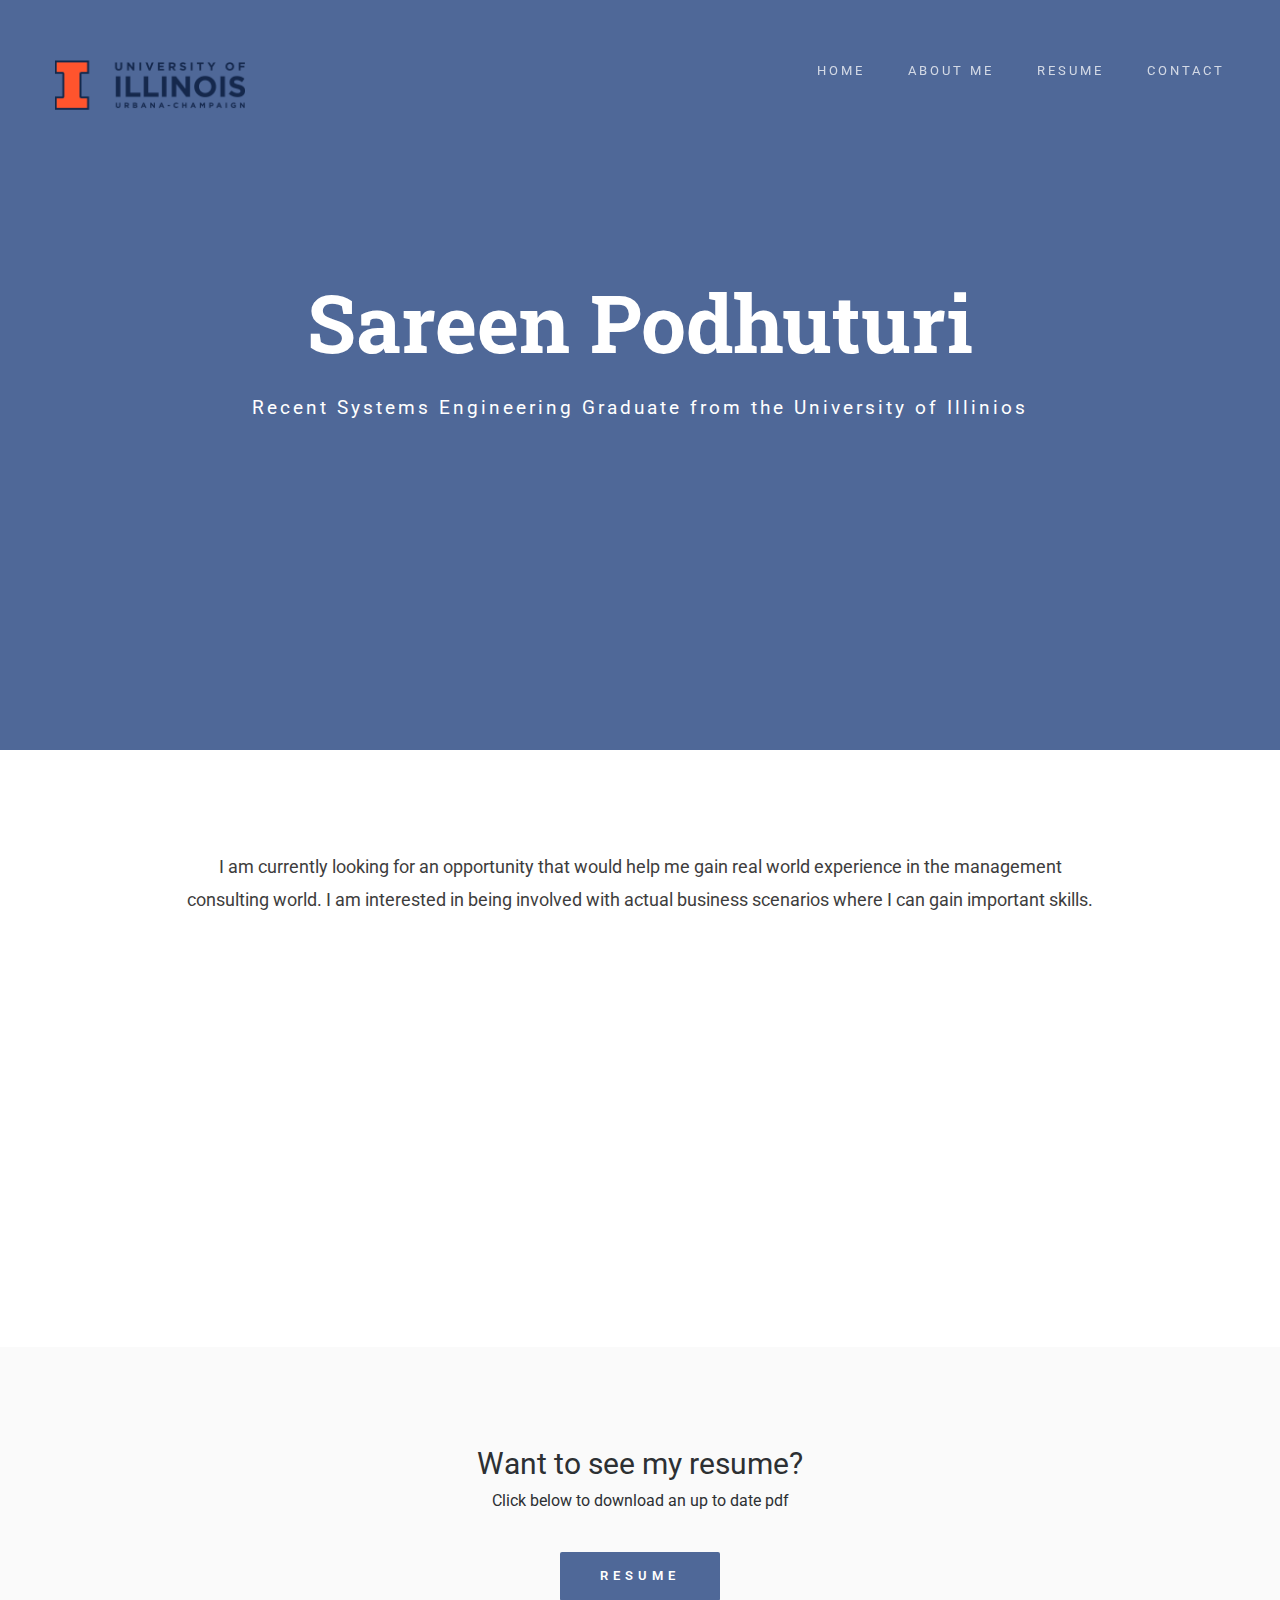
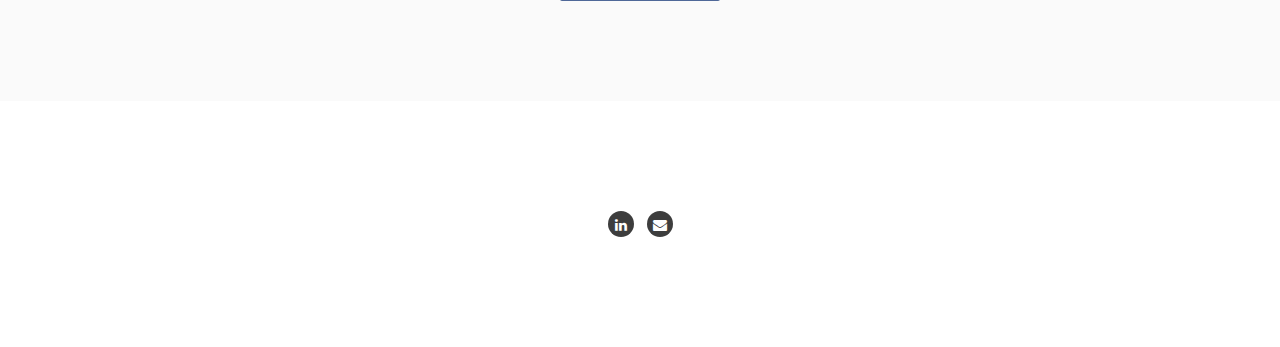
<file: index.html>
<!doctype html>
<!--[if lt IE 7]>      <html class="no-js lt-ie9 lt-ie8 lt-ie7" lang=""> <![endif]-->
<!--[if IE 7]>         <html class="no-js lt-ie9 lt-ie8" lang=""> <![endif]-->
<!--[if IE 8]>         <html class="no-js lt-ie9" lang=""> <![endif]-->
<!--[if gt IE 8]><!-->
<html class="no-js" lang="">
<!--<![endif]-->

<head>
<meta charset="utf-8">
<meta name="description" content="">
<meta name="viewport" content="width=device-width, initial-scale=1">
<title>Sareen Podhuturi</title>
<link rel="stylesheet" href="css/bootstrap.min.css">
<link rel="stylesheet" href="css/jquery.fancybox.css">
<link rel="stylesheet" href="css/main.css">
<link rel="stylesheet" href="css/responsive.css">
<link rel="stylesheet" href="css/animate.min.css">
<link rel="stylesheet" href="https://maxcdn.bootstrapcdn.com/font-awesome/4.4.0/css/font-awesome.min.css">
</head>

<body>
<!-- header section -->
<section class="banner" role="banner">
  <header id="header">
    <!-- navigation section  -->
    <div class="header-content clearfix"> <a class="logo" href="#"><img src="images/logo.png" height="50" alt="Mafolio"></a>
      <nav class="navigation" role="navigation">
        <ul class="primary-nav">
          <li><a href="index.html">Home</a></li>
          <li><a href="about.html">About Me</a></li>
          <li><a href="resume.html">Resume</a></li>
          <li><a href="contact.html">Contact</a></li>
        </ul>
      </nav>
      <a href="#" class="nav-toggle">Menu<span></span></a> </div>
    <!-- navigation section  -->
  </header>

  <!-- banner text -->
  <div class="container">
    <div class="col-md-10 col-md-offset-1">
      <div class="banner-text text-center">
        <h1>Sareen Podhuturi</h1>
        <p>Recent Systems Engineering Graduate from the University of Illinios</p>
        <!-- banner text -->
      </div>
    </div>
  </div>
</section>
<!-- header section -->
<!-- description text section -->
<section id="descripton" class="section descripton">
  <div class="container">
    <div class="col-md-10 col-md-offset-1 text-center">
      <p>I am currently looking for an opportunity that would help me gain real world experience in the management consulting world. I am interested in being involved with actual business scenarios where I can gain important skills.</p>
    </div>
  </div>
</section>
<!-- description text section -->
<!-- portfolio section -->
<section id="works" class="works section no-padding">
  <div class="container-fluid">
    <div class="row no-gutter">
      <div class="col-lg-3 col-md-6 col-sm-6 work"> <a href="images/java.png" class="work-box"> <img src="images/java.png" alt="">
        <div class="overlay">
          <div class="overlay-caption">
            <h5>Proficient in Java</h5>
            <p>Proficient in object-oriented programing with knowledge of recursive coding techniques</p>
          </div>
        </div>
        <!-- overlay -->
        </a> </div>
      <div class="col-lg-3 col-md-6 col-sm-6 work"> <a href="images/python.png" class="work-box"> <img src="images/python.png" alt="">
        <div class="overlay">
          <div class="overlay-caption">
            <h5>Proficient in Python</h5>
            <p>Proficient in large scale data manipulation with a focus on data driven insights</p>
          </div>
        </div>
        <!-- overlay -->
        </a> </div>
      <div class="col-lg-3 col-md-6 col-sm-6 work"> <a href="images/inventor.png" class="work-box"> <img src="images/inventor.png" alt="">
        <div class="overlay">
          <div class="overlay-caption">
            <h5>Proficient in Inventor</h5>
            <p>Proficient in creating complex assemblies with limited automation experience</p>
          </div>
        </div>
        <!-- overlay -->
        </a> </div>
      <div class="col-lg-3 col-md-6 col-sm-6 work"> <a href="images/sql.png" class="work-box"> <img src="images/sql.png" alt="">
        <div class="overlay">
          <div class="overlay-caption">
            <h5>Proficient in SQL</h5>
            <p>Proficient in creating relational databases and creating advanced data queries</p>
          </div>
        </div>
        <!-- overlay -->
        </a> </div>
        <!-- overlay -->
        </a> </div>
    </div>
  </div>
</section>
<!-- portfolio section -->
<!-- hire me section -->
<section id="hireme" class="section hireme">
  <div class="container">
    <div class="col-md-8 col-md-offset-2 text-center">
      <h3>Want to see my resume?</h3>
      <p>Click below to download an up to date pdf</p>
      <a href="images/resume.pdf" download class="btn btn-large">Resume</a> </div>
  </div>
</section>
<!-- hire me section -->
<!-- footer -->
<footer class="section footer">
  <div class="footer-bottom">
    <div class="container">
      <div class="col-md-12">
        <p>
        <ul class="footer-share">
          <li><a href="https://www.linkedin.com/in/sareen-podhuturi-088640161/"><i class="fa fa-linkedin"></i></a></li>
          <li><a href="mailto:spodhuturi16@gmail.com"><i class="fa fa-envelope"></i></a></li>
        </ul>
        </p>

      </div>
    </div>
  </div>
</footer>
<!-- footer -->

<!-- JS FILES -->
<script src="https://ajax.googleapis.com/ajax/libs/jquery/1.11.3/jquery.min.js"></script>
<script src="js/bootstrap.min.js"></script>
<script src="js/jquery.fancybox.pack.js"></script>
<script src="js/jquery.waypoints.min.js"></script>
<script src="js/retina.min.js"></script>
<script src="js/modernizr.js"></script>
<script src="js/main.js"></script>
</body>
</html>
</file>
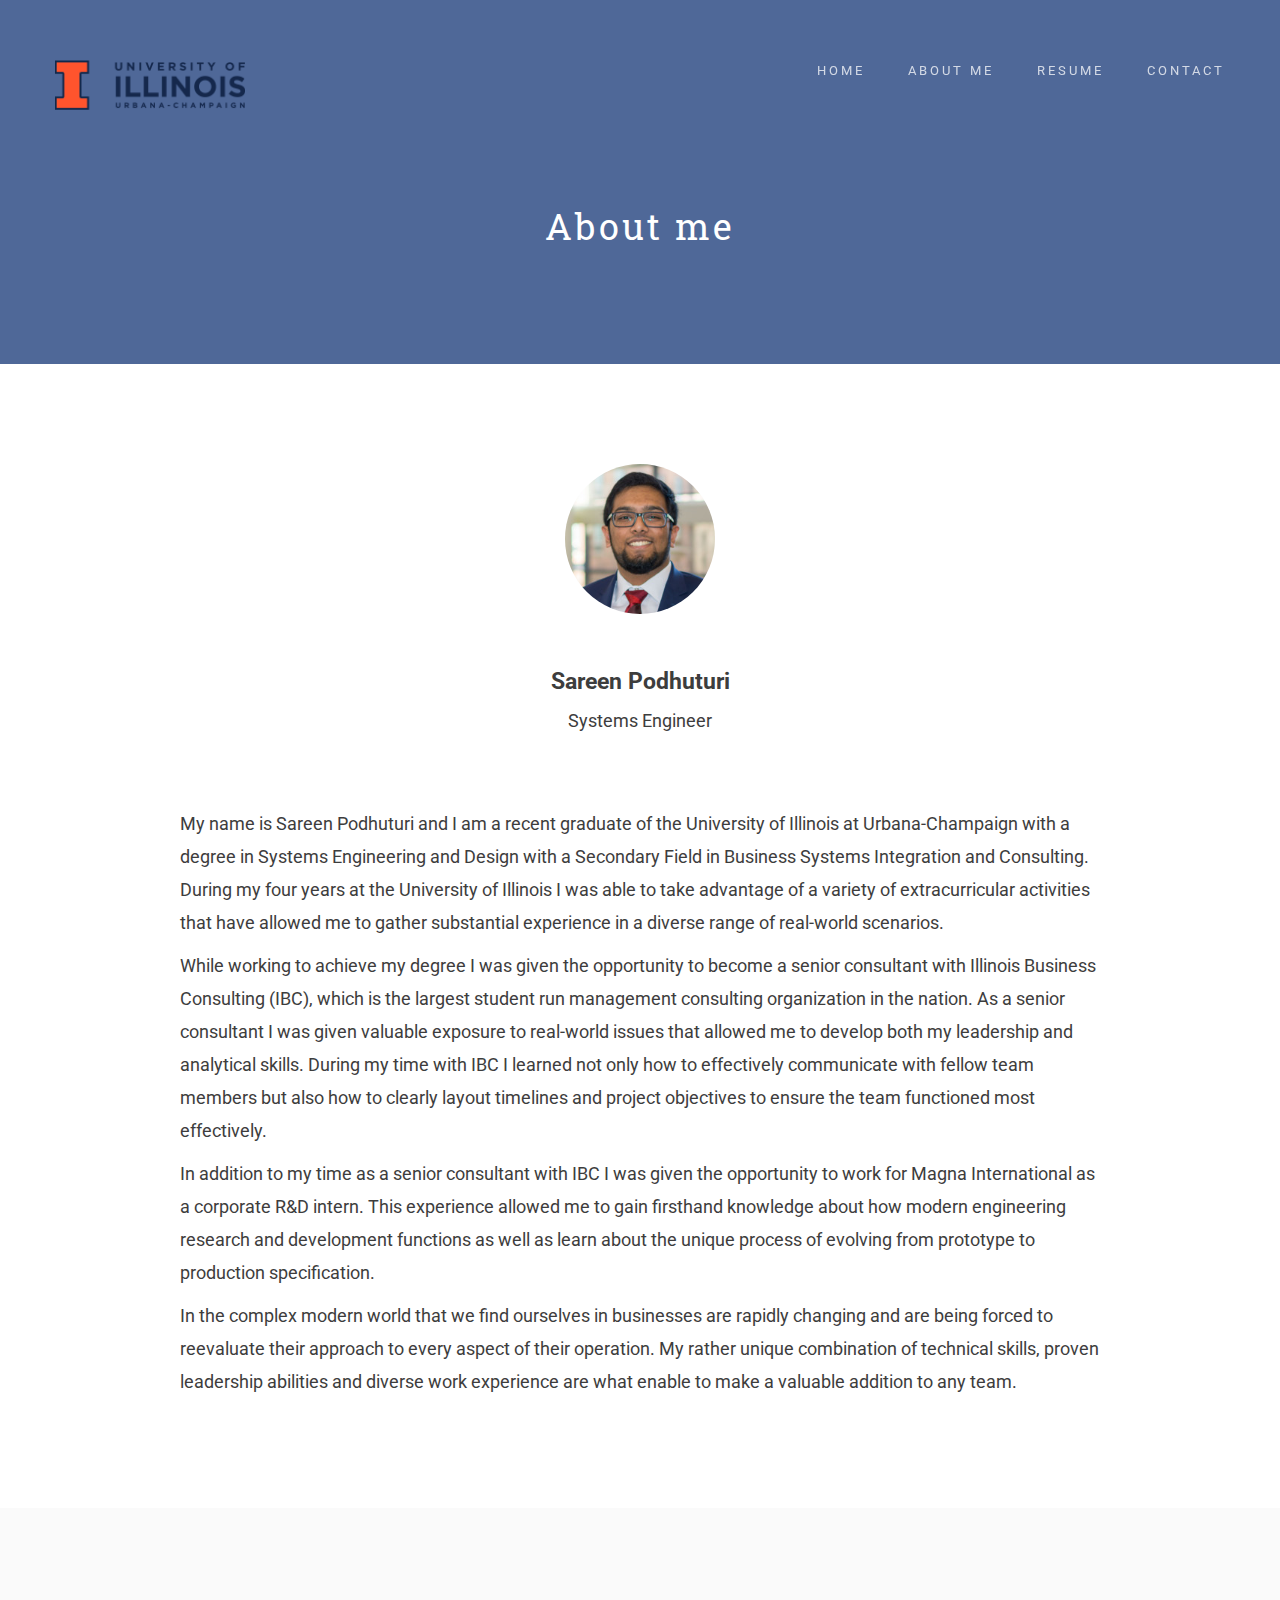
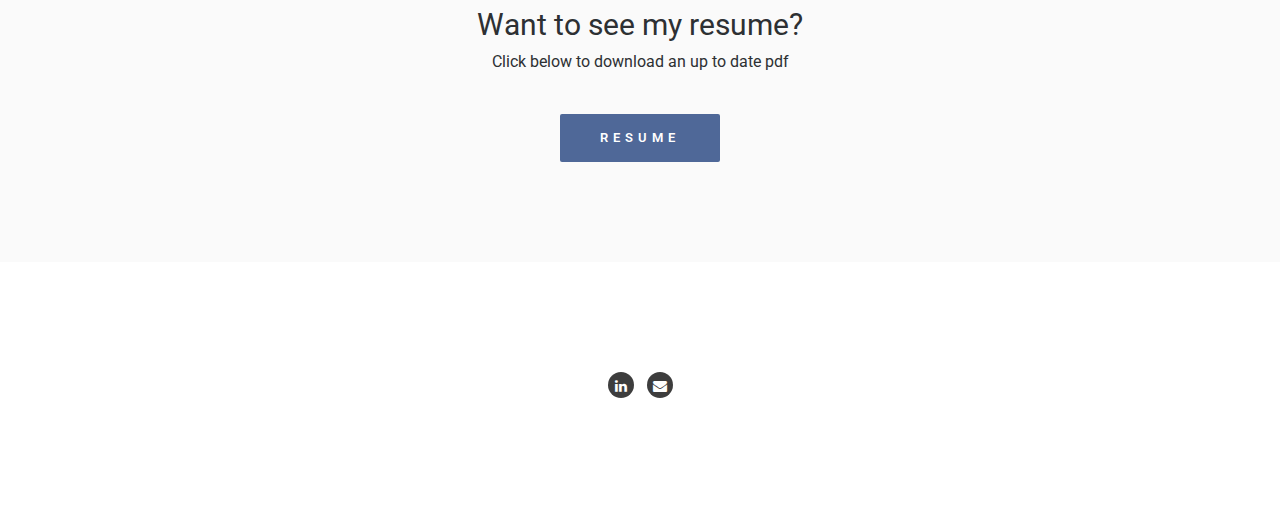
<file: about.html>
<!doctype html>
<!--[if lt IE 7]>      <html class="no-js lt-ie9 lt-ie8 lt-ie7" lang=""> <![endif]-->
<!--[if IE 7]>         <html class="no-js lt-ie9 lt-ie8" lang=""> <![endif]-->
<!--[if IE 8]>         <html class="no-js lt-ie9" lang=""> <![endif]-->
<!--[if gt IE 8]><!-->
<html class="no-js" lang="">
<!--<![endif]-->

<head>
<meta charset="utf-8">
<meta name="description" content="">
<meta name="viewport" content="width=device-width, initial-scale=1">
<title>Sareen Podhuturi</title>
<link rel="stylesheet" href="css/bootstrap.min.css">
<link rel="stylesheet" href="css/jquery.fancybox.css">
<link rel="stylesheet" href="css/main.css">
<link rel="stylesheet" href="css/responsive.css">
<link rel="stylesheet" href="css/animate.min.css">
<link rel="stylesheet" href="https://maxcdn.bootstrapcdn.com/font-awesome/4.4.0/css/font-awesome.min.css">
</head>

<body>
<!-- header section -->
<section class="innerbanner" role="banner">
  <header id="header">
    <!-- navigation section  -->
    <div class="header-content clearfix"> <a class="logo" href="index.html"><img src="images/logo.png" height="50" alt="Mafolio"></a>
      <nav class="navigation" role="navigation">
        <ul class="primary-nav">
          <li><a href="index.html">Home</a></li>
          <li><a href="about.html">About Me</a></li>
          <li><a href="resume.html">Resume</a></li>
          <li><a href="contact.html">Contact</a></li>
        </ul>
      </nav>
      <a href="#" class="nav-toggle">Menu<span></span></a> </div>
    <!-- navigation section  -->
  </header>

  <!-- banner text -->
  <div class="container">
    <div class="col-md-10 col-md-offset-1">
      <div class="innerbanner-text text-center">
        <p>About me</p>
        <!-- banner text -->
      </div>
    </div>
  </div>
</section>
<!-- header section -->
<!-- description text section -->
<section id="inner-description" class="section inner-description">
  <div class="container">
    <div class="col-md-10 col-md-offset-1 text-center"> <img src="images/sareen.jpeg" alt="Mafolio">
      <h1>Sareen Podhuturi</h1>
      <p>Systems Engineer</p>
    </div>
    <div class="col-md-10 col-md-offset-1 space">
      <p>My name is Sareen Podhuturi and I am a recent graduate of the University of Illinois at Urbana-Champaign with a degree in Systems Engineering and Design
        with a Secondary Field in Business Systems Integration and Consulting. During my four years at the University of Illinois I was able to take advantage
        of a variety of extracurricular activities that have allowed me to gather substantial experience in a diverse range of real-world scenarios.</p>
      <p>While working to achieve my degree I was given the opportunity to become a senior consultant with Illinois Business Consulting (IBC), which is the largest
         student run management consulting organization in the nation. As a senior consultant I was given valuable exposure to real-world issues that allowed
         me to develop both my leadership and analytical skills. During my time with IBC I learned not only how to effectively communicate with fellow team members
         but also how to clearly layout timelines and project objectives to ensure the team functioned most effectively. </p>
      <p>In addition to my time as a senior consultant with IBC I was given the opportunity to work for Magna International as a corporate R&D intern. This
         experience allowed me to gain firsthand knowledge about how modern engineering research and development functions as well as learn about the unique
         process of evolving from prototype to production specification.</p>
      <p>In the complex modern world that we find ourselves in businesses are rapidly changing and are being forced to reevaluate their approach to every aspect
         of their operation. My rather unique combination of technical skills, proven leadership abilities and diverse work experience are what enable to make
         a valuable addition to any team.</p>
    </div>
  </div>
</section>
<!-- description text section -->

<!-- hire me section -->
<section id="hireme" class="section hireme">
  <div class="container">
    <div class="col-md-8 col-md-offset-2 text-center">
      <h3>Want to see my resume?</h3>
      <p>Click below to download an up to date pdf</p>
      <a href="images/resume.pdf" download class="btn btn-large">Resume</a> </div>
  </div>
</section>
<!-- hire me section -->
<!-- footer -->

<footer class="section footer">
  <div class="footer-bottom">
    <div class="container">
      <div class="col-md-12">
        <p>
        <ul class="footer-share">
          <li><a href="https://www.linkedin.com/in/sareen-podhuturi-088640161/"><i class="fa fa-linkedin"></i></a></li>
          <li><a href="mailto:spodhuturi16@gmail.com"><i class="fa fa-envelope"></i></a></li>
        </ul>
        </p>
      </div>
    </div>
  </div>
</footer>
<!-- footer -->

<!-- JS FILES -->
<script src="https://ajax.googleapis.com/ajax/libs/jquery/1.11.3/jquery.min.js"></script>
<script src="js/bootstrap.min.js"></script>
<script src="js/jquery.fancybox.pack.js"></script>
<script src="js/jquery.waypoints.min.js"></script>
<script src="js/retina.min.js"></script>
<script src="js/modernizr.js"></script>
<script src="js/main.js"></script>
</body>
</html>
</file>
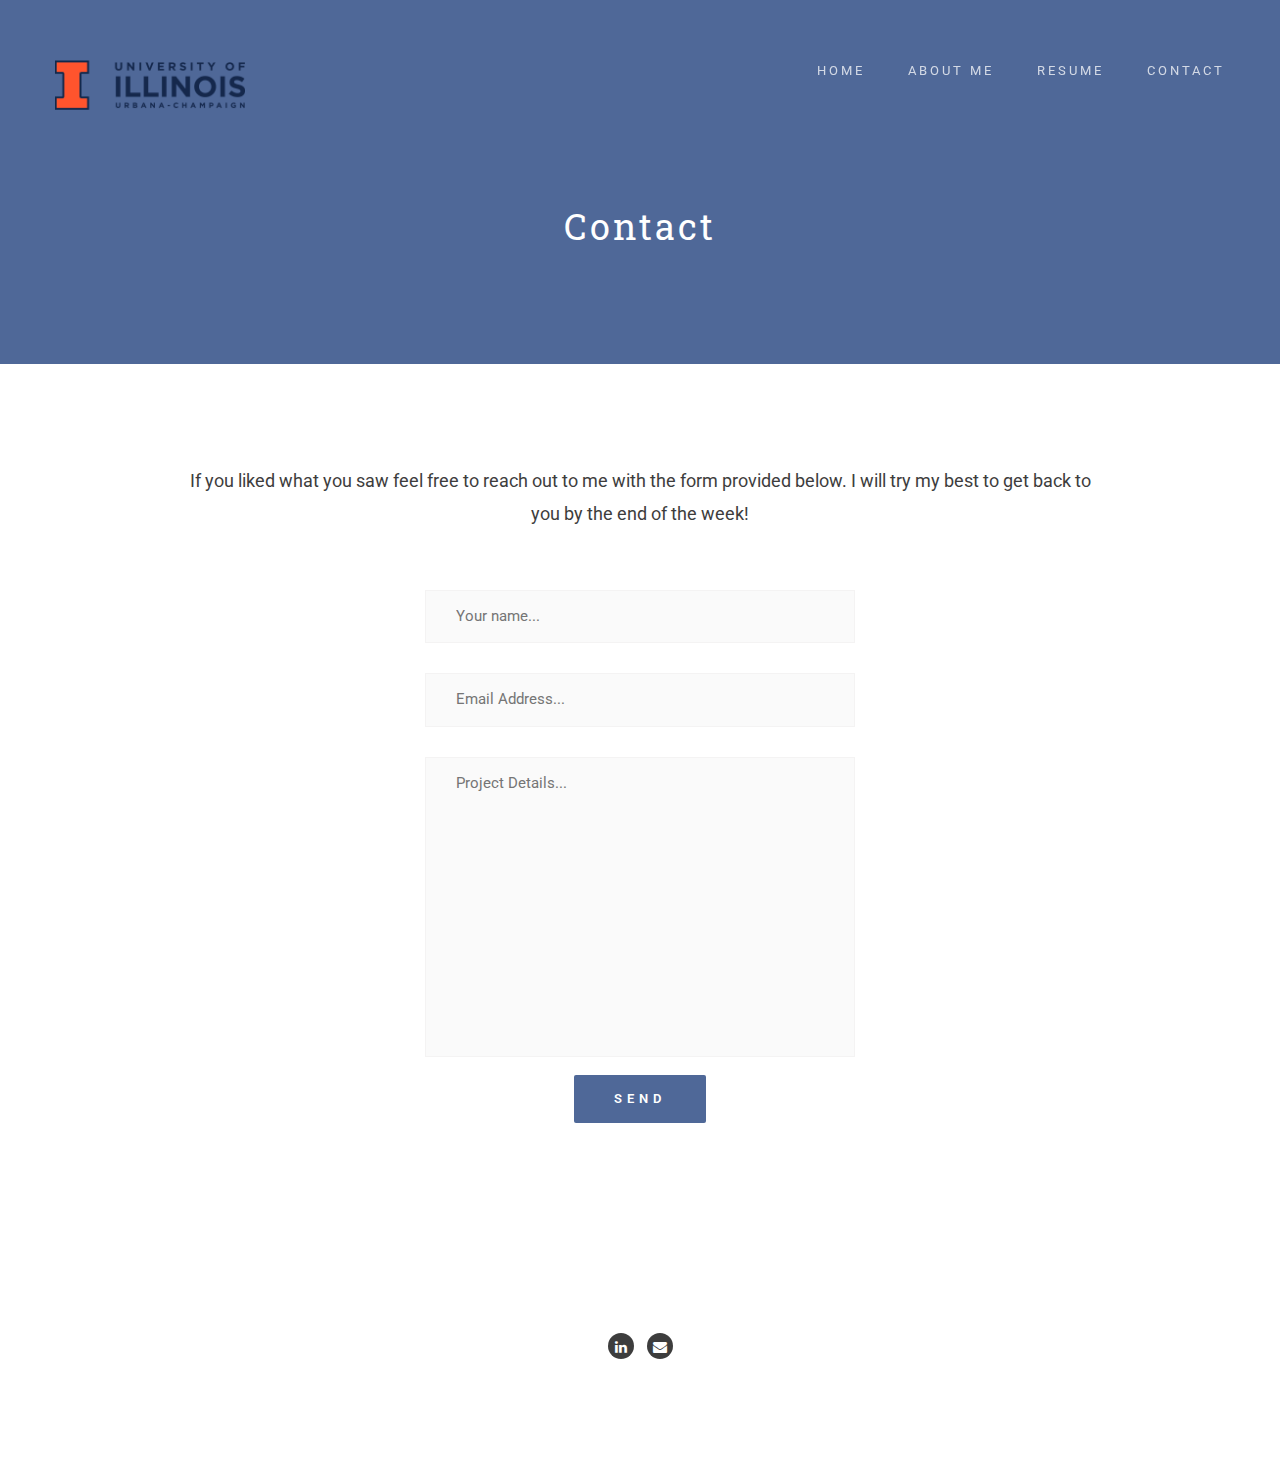
<file: contact.html>
<!doctype html>
<!--[if lt IE 7]>      <html class="no-js lt-ie9 lt-ie8 lt-ie7" lang=""> <![endif]-->
<!--[if IE 7]>         <html class="no-js lt-ie9 lt-ie8" lang=""> <![endif]-->
<!--[if IE 8]>         <html class="no-js lt-ie9" lang=""> <![endif]-->
<!--[if gt IE 8]><!-->
<html class="no-js" lang="">
<!--<![endif]-->

<head>
<meta charset="utf-8">
<meta name="description" content="">
<meta name="viewport" content="width=device-width, initial-scale=1">
<title>Sareen Podhuturi</title>
<link rel="stylesheet" href="css/bootstrap.min.css">
<link rel="stylesheet" href="css/jquery.fancybox.css">
<link rel="stylesheet" href="css/main.css">
<link rel="stylesheet" href="css/responsive.css">
<link rel="stylesheet" href="css/animate.min.css">
<link rel="stylesheet" href="https://maxcdn.bootstrapcdn.com/font-awesome/4.4.0/css/font-awesome.min.css">
</head>

<body>
<!-- header section -->
<section class="innerbanner" role="banner">
  <header id="header">
    <!-- navigation section  -->
    <div class="header-content clearfix"> <a class="logo" href="index.html"><img src="images/logo.png" height="50" alt="Mafolio"></a>
      <nav class="navigation" role="navigation">
        <ul class="primary-nav">
          <li><a href="index.html">Home</a></li>
          <li><a href="about.html">About Me</a></li>
          <li><a href="resume.html">Resume</a></li>
          <li><a href="contact.html">Contact</a></li>
        </ul>
      </nav>
      <a href="#" class="nav-toggle">Menu<span></span></a> </div>
    <!-- navigation section  -->
  </header>
  <!-- banner text -->
  <div class="container">
    <div class="col-md-10 col-md-offset-1">
      <div class="innerbanner-text text-center">
        <p>Contact</p>
        <!-- banner text -->
      </div>
    </div>
  </div>
</section>
<!-- header section -->
<!-- description text section -->
<section id="inner-description" class="section inner-description">
  <div class="container">
    <div class="col-md-10 col-md-offset-1 text-center">
      <p>If you liked what you saw feel free to reach out to me with the form provided below. I will try my best to get back to you by the end of the week!</p>
      <!--contact form start-->
      <div class="col-md-6 col-md-offset-3 conForm">
        <div id="message"></div>
        <form action="https://formspree.io/f/mdopelzd" method="post" name="cform" id="cform">
          <input name="name" id="name" type="text" class="col-xs-12 col-sm-12 col-md-12 col-lg-12" placeholder="Your name..." >
          <input name="email" id="email" type="email" class=" col-xs-12 col-sm-12 col-md-12 col-lg-12 noMarr" placeholder="Email Address..." >
          <textarea name="comments" id="comments" cols="" rows="" class="col-xs-12 col-sm-12 col-md-12 col-lg-12" placeholder="Project Details..."></textarea>
          <button type="submit" id="submit" name="send" class="submitBnt" value="Send">Send</button>
          <div id="simple-msg"></div>
        </form>
        <button type="submit" id="newForm" name="new" class="submitBnt" value="newForm" style="display: none">Contact Me Again!</button>
      </div>
      <!--contact form end-->
    </div>
  </div>
</section>
<!-- description text section -->
<!-- footer -->
<footer class="section footer">
  <div class="footer-bottom">
    <div class="container">
      <div class="col-md-12">
        <p>
        <ul class="footer-share">

          <li><a href="https://www.linkedin.com/in/sareen-podhuturi-088640161/"><i class="fa fa-linkedin"></i></a></li>
          <li><a href="mailto:spodhuturi16@gmail.com"><i class="fa fa-envelope"></i></a></li>
        </ul>
        </p>
      </div>
    </div>
  </div>
</footer>
<!-- footer -->

<!-- JS FILES -->
<script src="https://ajax.googleapis.com/ajax/libs/jquery/1.11.3/jquery.min.js"></script>
<script src="js/bootstrap.min.js"></script>
<script src="js/jquery.fancybox.pack.js"></script>
<script src="js/jquery.waypoints.min.js"></script>
<script src="js/retina.min.js"></script>
<script src="js/modernizr.js"></script>
<script src="js/jquery.contact.js"></script>
<script src="js/main.js"></script>

<script type="text/javascript">
    var theSubmitButton = document.getElementById('submit');

    theSubmitButton.onclick = function() {
        var theFormItself =
            document.getElementById('cform');
        theFormItself.style.display = 'none';
        var theSuccessMessage =
            document.getElementById('newForm');
        theSuccessMessage.style.display = 'initial';
    }
</script>

<script type="text/javascript">
    var theSubmitButton = document.getElementById('newForm');

    theSubmitButton.onclick = function() {
        var theFormItself =
            document.getElementById('cform');
        theFormItself.reset();
        theFormItself.style.display = 'initial';
        var theSuccessMessage =
            document.getElementById('newForm');
        theSuccessMessage.style.display = 'none';
    }
</script>

</body>
</html>
</file>
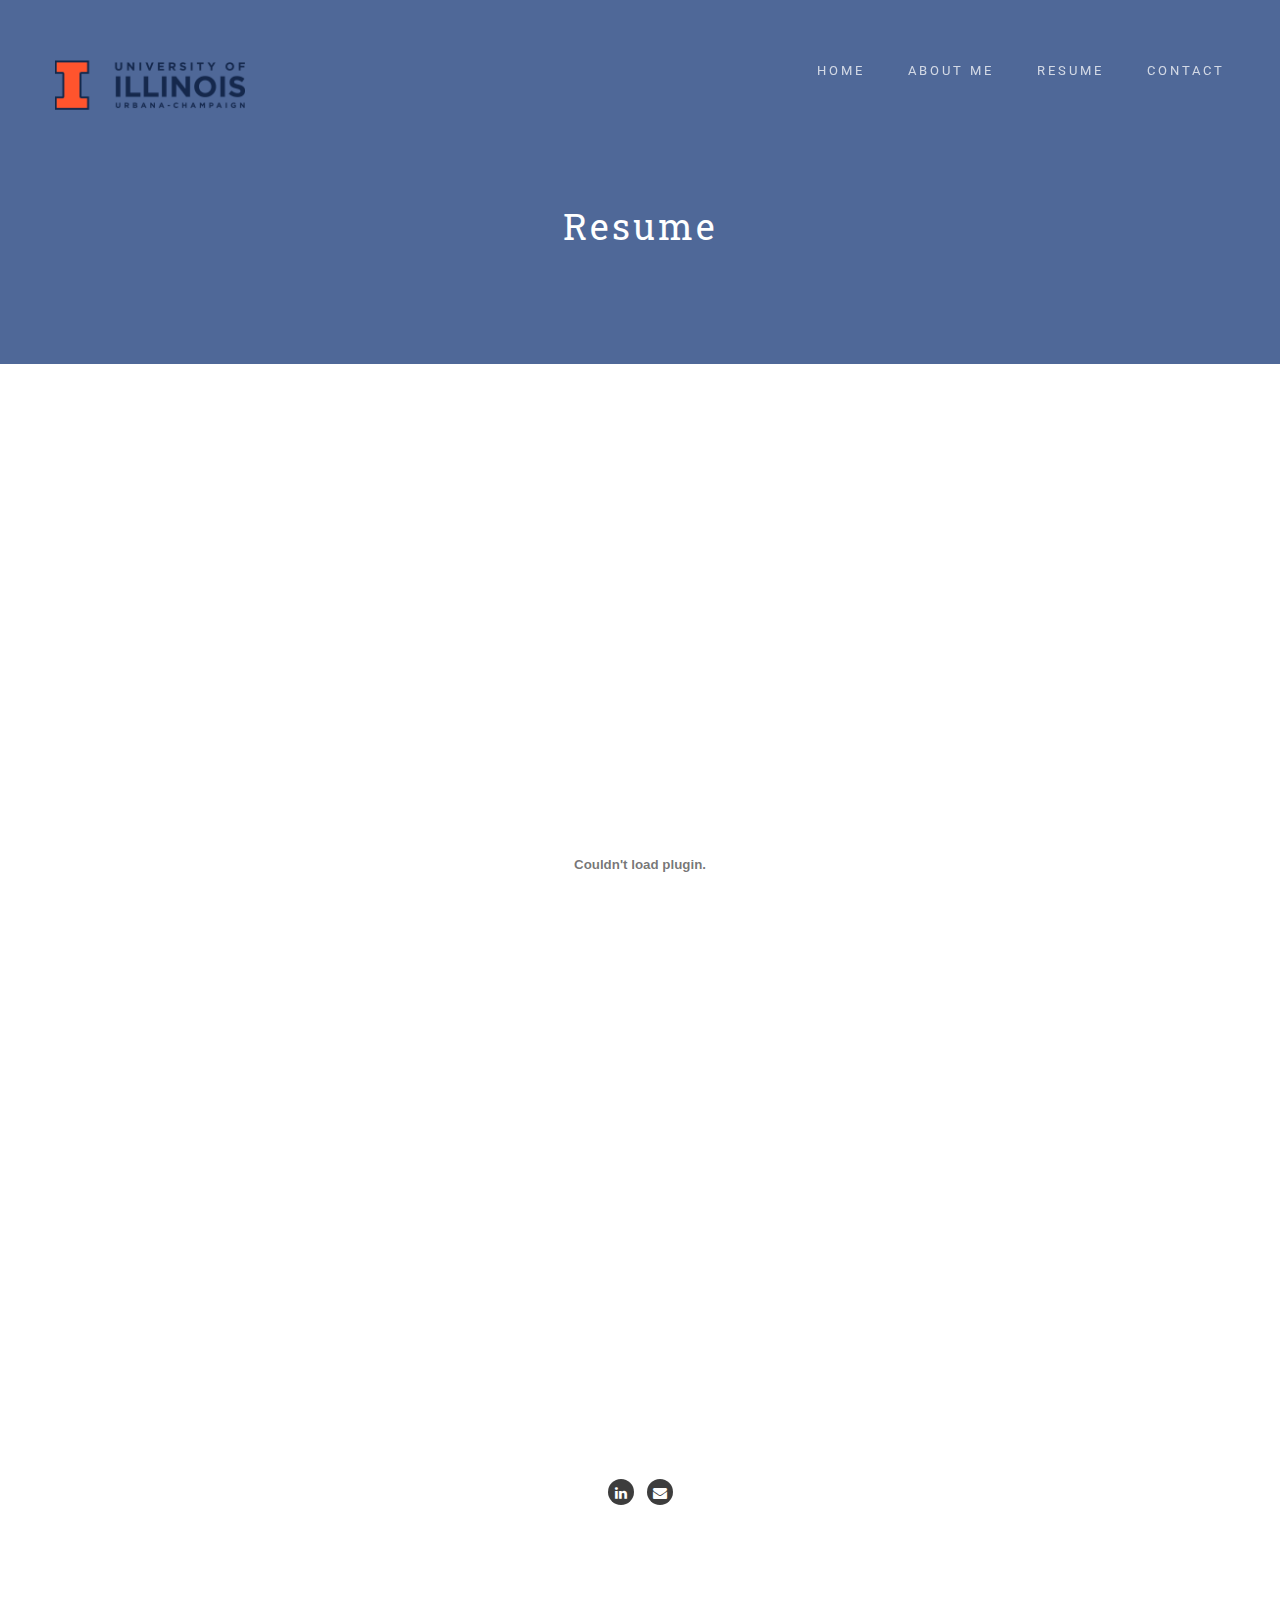
<file: resume.html>
<!doctype html>
<!--[if lt IE 7]>      <html class="no-js lt-ie9 lt-ie8 lt-ie7" lang=""> <![endif]-->
<!--[if IE 7]>         <html class="no-js lt-ie9 lt-ie8" lang=""> <![endif]-->
<!--[if IE 8]>         <html class="no-js lt-ie9" lang=""> <![endif]-->
<!--[if gt IE 8]><!-->
<html class="no-js" lang="">
<!--<![endif]-->

<head>
<meta charset="utf-8">
<meta name="description" content="">
<meta name="viewport" content="width=device-width, initial-scale=1">
<title>Sareen Podhuturi</title>
<link rel="stylesheet" href="css/bootstrap.min.css">
<link rel="stylesheet" href="css/jquery.fancybox.css">
<link rel="stylesheet" href="css/main.css">
<link rel="stylesheet" href="css/responsive.css">
<link rel="stylesheet" href="css/animate.min.css">
<link rel="stylesheet" href="https://maxcdn.bootstrapcdn.com/font-awesome/4.4.0/css/font-awesome.min.css">
</head>

<body>
<!-- header section -->
<section class="innerbanner" role="banner">
  <header id="header">
    <!-- navigation section  -->
    <div class="header-content clearfix"> <a class="logo" href="index.html"><img src="images/logo.png" height="50" alt="Mafolio"></a>
      <nav class="navigation" role="navigation">
        <ul class="primary-nav">
          <li><a href="index.html">Home</a></li>
          <li><a href="about.html">About Me</a></li>
          <li><a href="resume.html">Resume</a></li>
          <li><a href="contact.html">Contact</a></li>
        </ul>
      </nav>
      <a href="#" class="nav-toggle">Menu<span></span></a> </div>
    <!-- navigation section  -->
  </header>

  <!-- banner text -->
  <div class="container">
    <div class="col-md-10 col-md-offset-1">
      <div class="innerbanner-text text-center">
        <p>Resume</p>
        <!-- banner text -->
      </div>
    </div>
  </div>
</section>

<body>
  <object data="images/resume.pdf" type="application/pdf" width="100%" height="1000"></object>
</body>

<footer class="section footer">
  <div class="footer-bottom">
    <div class="container">
      <div class="col-md-12">
        <p>
        <ul class="footer-share">
          <li><a href="https://www.linkedin.com/in/sareen-podhuturi-088640161/"><i class="fa fa-linkedin"></i></a></li>
          <li><a href="mailto:spodhuturi16@gmail.com"><i class="fa fa-envelope"></i></a></li>
        </ul>
        </p>
      </div>
    </div>
  </div>
</footer>
<!-- footer -->

<!-- JS FILES -->
<script src="https://ajax.googleapis.com/ajax/libs/jquery/1.11.3/jquery.min.js"></script>
<script src="js/bootstrap.min.js"></script>
<script src="js/jquery.fancybox.pack.js"></script>
<script src="js/jquery.waypoints.min.js"></script>
<script src="js/retina.min.js"></script>
<script src="js/modernizr.js"></script>
<script src="js/main.js"></script>
</body>
</html>
</file>
<file: css/main.css>
/* ------------------------------------------------------------------------------
	Typography
-------------------------------------------------------------------------------*/

@import url(http://fonts.googleapis.com/css?family=Roboto:300,400,500,600,700);
@import url(http://fonts.googleapis.com/css?family=Roboto%20Slab:300,400,500,600,700);

p {
	font-size: 14px;
	line-height: 22.4px;
	color: #6c7279;
}
h1 {
	font-size: 65px;
	color: #2d3033;
}
h2 {
	font-size: 40px;
	color: #2d3033;
}
h3 {
	font-size: 28px;
	color: #2d3033;
	font-weight: 300;
}
h4 {
	font-size: 22px;
	color: #2d3033;
	font-weight: 400;
}
h5 {
	font-size: 14px;
	color: #2d3033;
	text-transform: uppercase;
	font-weight: 700;
}
.btn {
	background-color: #4f6898;
	color: #fff;
	font-size: 13px;
	font-weight: 600;
	letter-spacing: 5px;
	border: 0;
	-moz-border-radius: 2px;
	-webkit-border-radius: 2px;
	border-radius: 2px;
	display: inline-block;
	text-transform: uppercase;
}
.btn:hover, .btn:focus {
	background-color: #3d3d3d;
	color: #fff;
}
.btn-large {
	padding: 15px 40px;
}
/* ------------------------------------------------------------------------------
	Global Styles
-------------------------------------------------------------------------------*/
a {
	color: #e84545;
}
a:hover, a:focus {
	text-decoration: none;
	-moz-transition: background-color, color, 0.3s;
	-o-transition: background-color, color, 0.3s;
	-webkit-transition: background-color, color, 0.3s;
	transition: background-color, color, 0.3s;
}
body {
	font-family: "Roboto", sans-serif;
	font-weight: 400;
	color: #6c7279;
}
ul, ol {
	margin: 0;
	padding: 0;
}
ul li {
	list-style: none;
}
.section {
	padding: 100px 0;
}
.no-padding {
	padding: 0;
}
.no-gutter [class*=col-] {
	padding-right: 0;
	padding-left: 0;
}
.space
{
	margin-top:60px;
}
/* ------------------------------------------------------------------------------
	Header
-------------------------------------------------------------------------------*/
#header {
	position: fixed;
	width: 100%;
	z-index: 999;
}
#header .header-content {
	margin: 0 auto;
	max-width: 1170px;
	padding: 60px 0;
	width: 100%;
	-moz-transition: padding 0.3s;
	-o-transition: padding 0.3s;
	-webkit-transition: padding 0.3s;
	transition: padding 0.3s;
}
#header .logo {
	float: left;
}
#header.fixed {
	background-color: rgba(0, 0, 0, 0.25);
}
#header.fixed .header-content {
	border-bottom: 0;
	padding: 25px 0;
}
#header.fixed .nav-toggle {
	top: 18px;
}
.navigation.open {
	opacity: 0.9;
	visibility: visible;
	-moz-transition: opacity 0.5s;
	-o-transition: opacity 0.5s;
	-webkit-transition: opacity 0.5s;
	transition: opacity 0.5s;
}
.navigation {
	float: right;
}
.navigation li {
	display: inline-block;
}
.navigation a {
	color: rgba(255, 255, 255, 0.75);
	font-size: 13px;
	font-weight: 400;
	margin-left: 40px;
	letter-spacing: 3px;
	text-transform: uppercase;
}
.navigation a:hover, .navigation a.active {
	color: #fff;
}
.nav-toggle {
	display: none;
	height: 44px;
	overflow: hidden;
	position: fixed;
	right: 5%;
	text-indent: 100%;
	top: 32px;
	white-space: nowrap;
	width: 44px;
	z-index: 99999;
	-moz-transition: all 0.3s;
	-o-transition: all 0.3s;
	-webkit-transition: all 0.3s;
	transition: all 0.3s;
}
.nav-toggle:before, .nav-toggle:after {
	border-radius: 50%;
	content: "";
	height: 100%;
	left: 0;
	position: absolute;
	top: 0;
	width: 100%;
	-moz-transform: translateZ(0);
	-ms-transform: translateZ(0);
	-webkit-transform: translateZ(0);
	transform: translateZ(0);
	-moz-backface-visibility: hidden;
	-webkit-backface-visibility: hidden;
	backface-visibility: hidden;
	-moz-transition-property: -moz-transform;
	-o-transition-property: -o-transform;
	-webkit-transition-property: -webkit-transform;
	transition-property: transform;
}
.nav-toggle:before {
	background-color: #4f6898;
	-moz-transform: scale(1);
	-ms-transform: scale(1);
	-webkit-transform: scale(1);
	transform: scale(1);
	-moz-transition-duration: 0.3s;
	-o-transition-duration: 0.3s;
	-webkit-transition-duration: 0.3s;
	transition-duration: 0.3s;
}
.nav-toggle:after {
	background-color: #4f6898;
	-moz-transform: scale(0);
	-ms-transform: scale(0);
	-webkit-transform: scale(0);
	transform: scale(0);
	-moz-transition-duration: 0s;
	-o-transition-duration: 0s;
	-webkit-transition-duration: 0s;
	transition-duration: 0s;
}
.nav-toggle span {
	background-color: #fff;
	bottom: auto;
	display: inline-block;
	height: 3px;
	left: 50%;
	position: absolute;
	right: auto;
	top: 50%;
	width: 18px;
	z-index: 10;
	-moz-transform: translateX(-50%) translateY(-50%);
	-ms-transform: translateX(-50%) translateY(-50%);
	-webkit-transform: translateX(-50%) translateY(-50%);
	transform: translateX(-50%) translateY(-50%);
}
.nav-toggle span:before, .nav-toggle span:after {
	background-color: #fff;
	content: "";
	height: 100%;
	position: absolute;
	right: 0;
	top: 0;
	width: 100%;
	-moz-transform: translateZ(0);
	-ms-transform: translateZ(0);
	-webkit-transform: translateZ(0);
	transform: translateZ(0);
	-moz-backface-visibility: hidden;
	-webkit-backface-visibility: hidden;
	backface-visibility: hidden;
	-moz-transition: -moz-transform 0.3s;
	-o-transition: -o-transform 0.3s;
	-webkit-transition: -webkit-transform 0.3s;
	transition: transform 0.3s;
}
.nav-toggle span:before {
	-moz-transform: translateY(-6px) rotate(0deg);
	-ms-transform: translateY(-6px) rotate(0deg);
	-webkit-transform: translateY(-6px) rotate(0deg);
	transform: translateY(-6px) rotate(0deg);
}
.nav-toggle span:after {
	-moz-transform: translateY(6px) rotate(0deg);
	-ms-transform: translateY(6px) rotate(0deg);
	-webkit-transform: translateY(6px) rotate(0deg);
	transform: translateY(6px) rotate(0deg);
}
.nav-toggle.close-nav:before {
	-moz-transform: scale(0);
	-ms-transform: scale(0);
	-webkit-transform: scale(0);
	transform: scale(0);
}
.nav-toggle.close-nav:after {
	-moz-transform: scale(1);
	-ms-transform: scale(1);
	-webkit-transform: scale(1);
	transform: scale(1);
}
.nav-toggle.close-nav span {
	background-color: rgba(255, 255, 255, 0);
}
.nav-toggle.close-nav span:before, .nav-toggle.close-nav span:after {
	background-color: #fff;
}
.nav-toggle.close-nav span:before {
	-moz-transform: translateY(0) rotate(45deg);
	-ms-transform: translateY(0) rotate(45deg);
	-webkit-transform: translateY(0) rotate(45deg);
	transform: translateY(0) rotate(45deg);
}
.nav-toggle.close-nav span:after {
	-moz-transform: translateY(0) rotate(-45deg);
	-ms-transform: translateY(0) rotate(-45deg);
	-webkit-transform: translateY(0) rotate(-45deg);
	transform: translateY(0) rotate(-45deg);
}
/* ------------------------------------------------------------------------------
	Banner
-------------------------------------------------------------------------------*/

.banner {
	background-color: #4f6898;
	min-height: 750px;
}
.banner-text {
	padding-top: 28%;
}
.banner-text h1 {
	color: #fff;
	font-family: "Roboto Slab", sans-serif;
	font-size: 80px;
	font-weight: 700;
}
.banner-text p {
	color: #fff;
	font-size: 19px;
	font-weight: 400;
	letter-spacing: 3px;
	line-height: 24px;
	margin-top: 30px;
	margin-bottom: 80px;
}
/* ------------------------------------------------------------------------------
	Description Text
-------------------------------------------------------------------------------*/

.descripton p {
	color: #3d3d3d;
	font-size: 18px;
	line-height: 33px;
	font-weight: 400;
}
/* ------------------------------------------------------------------------------
	Works
-------------------------------------------------------------------------------*/
.work {
  -moz-box-shadow: 0 0 0 1px #fff;
  -webkit-box-shadow: 0 0 0 1px #fff;
  box-shadow: 0 0 0 1px #fff;

  overflow: hidden;
  position: relative;
  visibility: hidden; }
  .work img
  {
	width:100%;
	height:100%;
  }
  .work .overlay {
    background: rgba(19, 41, 75, 0.8);
    height: 100%;
    left: 0;
    opacity: 0;
    position: absolute;
    top: 0;
    width: 100%;
    -moz-transition: opacity, 0.3s;
    -o-transition: opacity, 0.3s;
    -webkit-transition: opacity, 0.3s;
    transition: opacity, 0.3s; }
  .work .overlay-caption {
    position: absolute;
    text-align: center;
    top: 50%;
    width: 100%;
    -moz-transform: translateY(-50%);
    -ms-transform: translateY(-50%);
    -webkit-transform: translateY(-50%);
    transform: translateY(-50%); }
  .work h5, .work p, .work img {
    -moz-transition: all, 0.5s;
    -o-transition: all, 0.5s;
    -webkit-transition: all, 0.5s;
    transition: all, 0.5s; }
  .work h5, .work p {
    color: #fff;
    margin: 0;
    opacity: 0; }
  .work h5 {
    margin-bottom: 5px;
    -moz-transform: translate3d(0, -200%, 0);
    -ms-transform: translate3d(0, -200%, 0);
    -webkit-transform: translate3d(0, -200%, 0);
    transform: translate3d(0, -200%, 0); }
  .work p {
    -moz-transform: translate3d(0, 200%, 0);
    -ms-transform: translate3d(0, 200%, 0);
    -webkit-transform: translate3d(0, 200%, 0);
    transform: translate3d(0, 200%, 0); }

.work-box:hover img {
  -moz-transform: scale(1.2);
  -ms-transform: scale(1.2);
  -webkit-transform: scale(1.2);
  transform: scale(1.2); }
.work-box:hover .overlay {
  opacity: 1; }
  .work-box:hover .overlay h5, .work-box:hover .overlay p {
    opacity: 1;
    -moz-transform: translate3d(0, 0, 0);
    -ms-transform: translate3d(0, 0, 0);
    -webkit-transform: translate3d(0, 0, 0);
    transform: translate3d(0, 0, 0); }

	/* ------------------------------------------------------------------------------
	Work animation
-------------------------------------------------------------------------------*/
.work:nth-child(1) {
  -moz-animation-delay: 0.1s;
  -webkit-animation-delay: 0.1s;
  animation-delay: 0.1s; }
.work:nth-child(2) {
  -moz-animation-delay: 0.2s;
  -webkit-animation-delay: 0.2s;
  animation-delay: 0.2s; }
.work:nth-child(3) {
  -moz-animation-delay: 0.3s;
  -webkit-animation-delay: 0.3s;
  animation-delay: 0.3s; }
.work:nth-child(4) {
  -moz-animation-delay: 0.4s;
  -webkit-animation-delay: 0.4s;
  animation-delay: 0.4s; }
.work:nth-child(5) {
  -moz-animation-delay: 0.8s;
  -webkit-animation-delay: 0.8s;
  animation-delay: 0.8s; }
.work:nth-child(6) {
  -moz-animation-delay: 0.7s;
  -webkit-animation-delay: 0.7s;
  animation-delay: 0.7s; }
.work:nth-child(7) {
  -moz-animation-delay: 0.6s;
  -webkit-animation-delay: 0.6s;
  animation-delay: 0.6s; }
.work:nth-child(8) {
  -moz-animation-delay: 0.5s;
  -webkit-animation-delay: 0.5s;
  animation-delay: 0.5s; }

.animated {
  visibility: visible; }

/* ------------------------------------------------------------------------------
	Hire me
-------------------------------------------------------------------------------*/
.hireme {
	background-color: #fafafa;
}
.hireme h3 {
	font-family: "Roboto", sans-serif;
	font-size: 30px;
	font-weight: 400;
	margin-top: 0;
}
.hireme p {
	color: #2d3033;
	font-family: "Roboto", sans-serif;
	font-size: 16px;
	font-weight: 400;
}
.hireme .btn {
	margin-top: 30px;
}
/* ------------------------------------------------------------------------------
	Footer
-------------------------------------------------------------------------------*/
.footer {
	text-align: center;
}
.footer p {
	font-family: "Roboto", sans-serif;
	font-size: 11px;
	color: #7f7f7f;
	letter-spacing: 2px;
	text-transform: uppercase;
}
.footer a {
	color: #7f7f7f;
}
.footer a:hover {
	color: #e84545;
}
.footer .footer-share {
	margin-top: 0;
}
.footer .footer-share li {
	background: #3d3d3d none repeat scroll 0 0;
	border-radius: 50%;
	color: #ffffff;
	width: 26px;
	height: 26px;
	border-radius: 50%;
	padding: 4px 0;
	margin: 0 5px;
	display: inline-block;
	float: none;
}
.footer .footer-share a {
	color: #fff;
}
.footer .fa-heart {
	color: #e84545;
	font-size: 11px;
	margin: 0 2px;
}

/* ------------------------------------------------------------------------------
	Inner Page Banner
-------------------------------------------------------------------------------*/

.innerbanner {
	background-color: #4f6898;
	min-height: 100%;
}
.innerbanner-text {
	padding-top: 20%;
	padding-bottom: 5%;
}

.innerbanner-text p {
	color: #fff;
	font-family: "Roboto Slab", sans-serif;
	font-size: 36px;
	font-weight: 400;
	letter-spacing: 3px;
	line-height: 24px;
	margin-top: 30px;
	margin-bottom: 80px;
}
/* ------------------------------------------------------------------------------
	Inner description
-------------------------------------------------------------------------------*/
.inner-description h1 {
	color: #3d3d3d;
	font-size: 23px;
	font-weight: 700;
	margin-top:55px;
}
.inner-description p {
	color: #3d3d3d;
	font-size: 18px;
	line-height: 33px;
	font-weight: 400;
}
.inner-description img
{
width:150px;
height:150px;
border-radius:50%;
}


/* ------------------------------------------------------------------------------
	Contact form
-------------------------------------------------------------------------------*/
.conForm
{
margin-top:50px;
}
.conForm input {
	background:#fafafa;
	color:#797979;
	padding:15px 30px;
	border:none;
	margin-right:3%;
	margin-bottom:30px;
	outline:none;
	font-style:normal;
	border:#f4f3f3 1px solid;
	font-size:15px;
}
.conForm input.noMarr {
	margin-right:0px;
}
.conForm textarea {
	background:#fafafa;
	color:#797979;
	padding:15px 30px;
	margin-bottom:18px;
	outline:none;
	height:300px;
	font-style:normal;
	resize:none;
	font-size:15px;
	border:#f4f3f3 1px solid;
}


.conForm .submitBnt {
	background:#4f6898;
	color: #fff;
		padding: 15px 40px;
	font-size: 13px;
	font-weight: 600;
	letter-spacing: 5px;
	border: 0;
	-moz-border-radius: 2px;
	-webkit-border-radius: 2px;
	border-radius: 2px;
	display: inline-block;
	text-transform: uppercase;
}
.conForm .submitBnt:hover {
	background:#3d3d3d;
	color:#fff;
}
.error_message {
    color: #ff675f;
    font-weight: 500;
    padding-bottom: 15px;
}
#success_page h3 {
    color: #5ed07b;
    font-size: 17px;
    font-weight: 700;
}
</file>
<file: css/responsive.css>
@media screen and (max-width: 1024px) {
  #header .header-content {
    width: 90%; }

  .nav-toggle {
    display: block; }

  .navigation {
    position: fixed;
    background-color: #000;
    width: 100%;
    height: 100%;
    top: 0;
    left: 0;
    z-index: 99999;
    visibility: hidden;
    opacity: 0;
    -webkit-transition: opacity 0.5s, visibility 0s 0.5s;
    transition: opacity 0.5s, visibility 0s 0.5s; }
    .navigation .primary-nav {
      position: relative;
      top: 45%;
      -moz-transform: translateY(-45%);
      -ms-transform: translateY(-45%);
      -webkit-transform: translateY(-45%);
      transform: translateY(-45%); }
    .navigation li {
      display: block;
      margin-bottom: 20px; }
    .navigation a {
      display: block;
      font-size: 25px;
      margin: 0;
      text-align: center; }

  .person {
    margin: 0 auto 50px; }
    .person-content {
      text-align: center; }
    .person .social-icons li {
      display: inline-block;
      float: none;
      margin-bottom: 5px; }

  .testimonials blockquote {
    padding: 20px 5% 0; }
  .testimonials p {
    font-size: 26px; }

  .flex-control-nav {
    bottom: 20px; } }
@media screen and (max-width: 768px) {
	#header .header-content {
		 padding: 45px 0;
	}
	.banner
	{
	min-height:100%!important;	
	}
  .banner-text {
    padding-top: 30%; }
    .banner-text h1 {
      font-size: 42px; }
    .banner-text p {
      font-size: 18px; }
.innerbanner-text{
	    padding-top: 30%; }
  .flexslider {
    padding-bottom: 80px; }

  .flex-control-nav {
    width: 100%; }

  .footer .footer-col {
    margin-bottom: 50px; } }
@media screen and (max-width: 640px) {
	#header .header-content {
		 padding: 45px 0;
	}
  .banner-text {
    padding-top: 35%; }
	.innerbanner-text{
	    padding-top: 35%; } }
@media screen and (max-width: 480px) {
	#header .header-content {
		 padding: 45px 0;
	}
  .banner-text {
    padding-top: 45%; }
	    .banner-text h1 {
      font-size: 32px; }
	  .innerbanner-text{
	    padding-top: 45%; } }
@media screen and (max-width: 320px) {
	#header .header-content {
		 padding: 45px 0;
	}
			
			
  .banner-text {
    padding-top: 55%; }
.innerbanner-text{
	    padding-top: 55%; }
  .testimonials blockquote {
    padding: 20px 5% 0; }
  .testimonials p {
    font-size: 26px; } }
</file>
